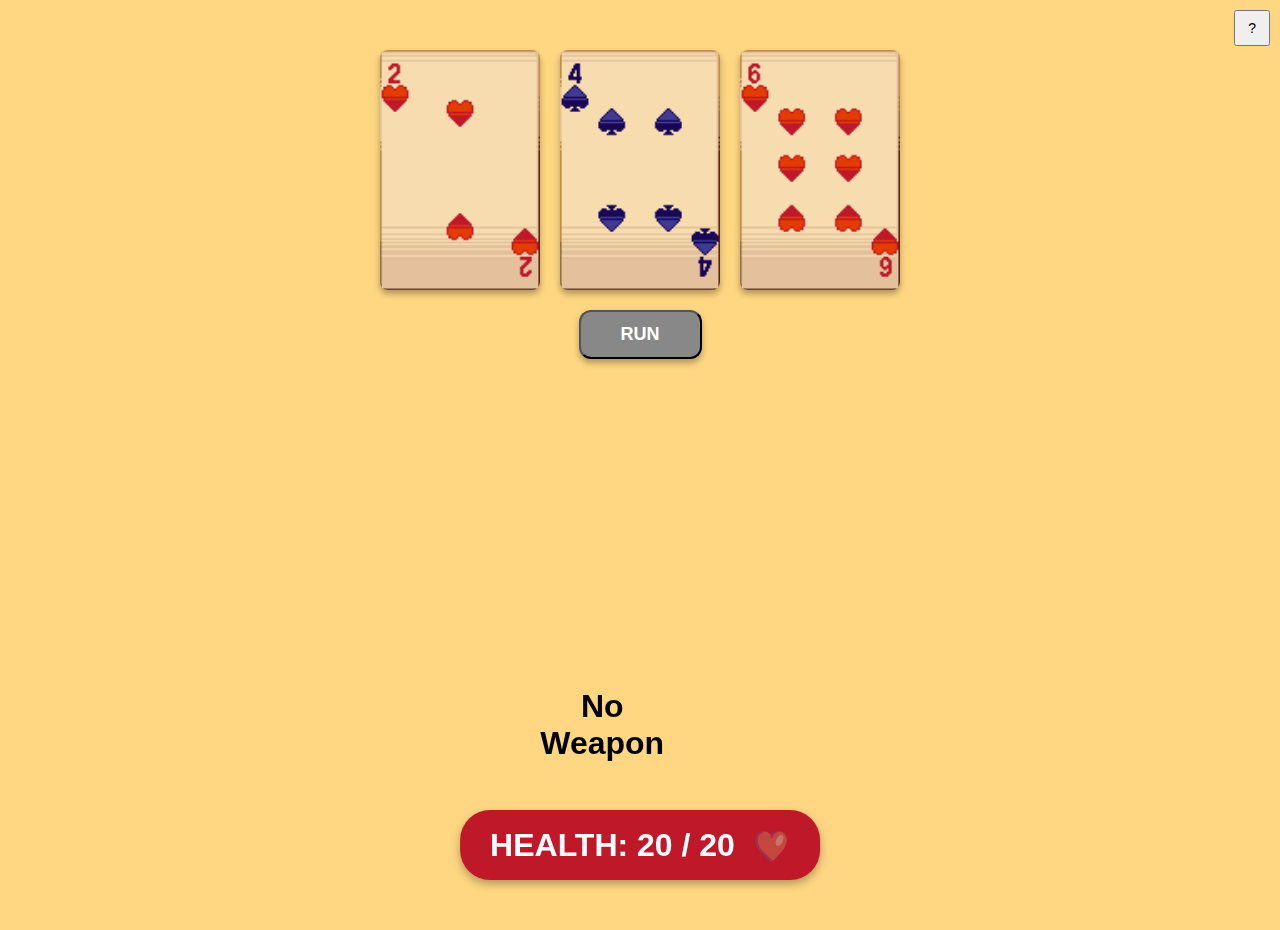
<file: index.html>
<!DOCTYPE html>
<html lang="en">
<head>
<meta charset="UTF-8" />
<meta name="viewport" content="width=device-width, initial-scale=1" />
<title>Scoundrel</title>
<link rel="stylesheet" href="style.css" />
</head>
<body>
<div id="game">
<div id="room-cards"></div>
<button id="run" onclick="Run()">RUN</button>
<div id="weapon">
    <div id="weapon-display"></div>
    <div id="taint-display"></div></div>
<div id="health-display"></div>
</div>
<button id="help-button">?</button>
<div id="help"><button id="help-close">Close</button>
<h1>Welcome to Scoundrel!</h1>
<p>Scoundrel is a solitaire played with a normal 52 card deck excluding the red royals and aces</p>

<p>In Scoundrel the player starts with 20 health (usually represented with red royals, aces, and jokers) and will lose once their health reaches 0</p>
<p>Every suit in scoundrel has different effects to be discussed later</p>
<p>A card's rank represents its power with number cards having power equal to their rank and the other cards powers are</p>
<pre>Jack: 11
Queen: 12
King: 13
Ace: 14</pre>
<p>In a game of scoundrel the goal is to use up all the cards without reaching 0 health. At any point of scoundrel up to 4 cards are available to be used in the 'room'.</p> The room will be refilled back to 4 once only one card is available to be used. The player thus must use 3 of the cards before refilling the room
<p>When acting, the player can choose to either use a room card or run.</p>
<p>Running places the room cards at THE BACK of the deck and the run action is refreshed when the room is refilled</p>

<h1>The Cards</h1>
<p><strong>Hearts</strong> act as health potions and simply regain health equal to their power</p>
<p><strong>Diamonds</strong> are the weapons players can pick up in the dungeon. New diamond cards will replace the current weapon. While attacking players will lose less health equal to the power of the weapon held.</p>
<p><strong>Clubs & Spades</strong> are the monster cards in the dungeon. When used a monster card will deal damage to the player equal to the monster's rank however this can be decreased if the player decides to use a weapon. If a weapon is used while attacking the weapon will gain a 'taint' and this taint is the card attacked with a weapon.</p>
<p>ie: A player who uses the 8 of diamonds while attacking an ace of spades (14 power) would take 6 damage and gain the ace as a taint.</p>

<h1>Taints</h1>
<p>Properly balancing taints is the most important part of Scoundrel. Once a weapon is used against a monster card, it will adopt it as a taint and that weapon can now only be used against monster cards with a lower power than the taint.</p>
<pre>ie: A weapon tainted with a 5 monster card can only fight monster cards with powers 1-4
Picking up a new weapon removes the taint


The keen may realize at this point that a rough strategy is to attack higher monster cards before attacking lower monster cards
The keener may realize that running can be used to find wanted cards
And the keenest may realize that running does a lot more than just give new cards...</pre>
</div>
<script src="main.js"></script>
</body>
</html>
</file>
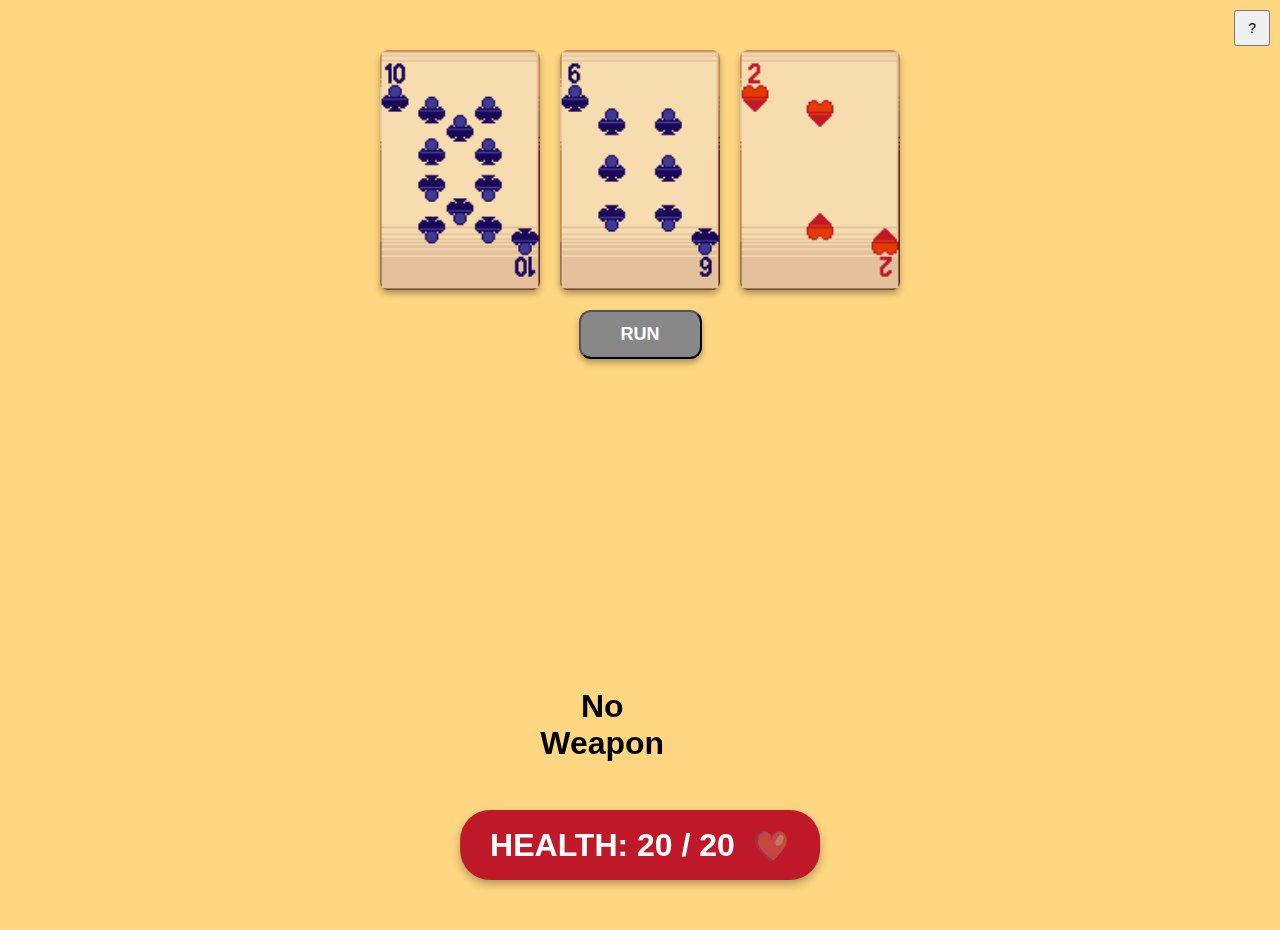
<file: scoundrel.html>
<!DOCTYPE html>
<html lang="en">
<head>
<meta charset="UTF-8" />
<meta name="viewport" content="width=device-width, initial-scale=1" />
<title>Scoundrel</title>
<link rel="stylesheet" href="style.css" />
</head>
<body>
<div id="game">
<div id="room-cards"></div>
<button id="run" onclick="Run()">RUN</button>
<div id="weapon">
    <div id="weapon-display"></div>
    <div id="taint-display"></div></div>
<div id="health-display"></div>
</div>
<button id="help-button">?</button>
<div id="help"><button id="help-close">Close</button>
<h1>Welcome to Scoundrel!</h1>
<p>Scoundrel is a solitaire played with a normal 52 card deck excluding the red royals and aces</p>

<p>In Scoundrel the player starts with 20 health (usually represented with red royals, aces, and jokers) and will lose once their health reaches 0</p>
<p>Every suit in scoundrel has different effects to be discussed later</p>
<p>A card's rank represents its power with number cards having power equal to their rank and the other cards powers are</p>
<pre>Jack: 11
Queen: 12
King: 13
Ace: 14</pre>
<p>In a game of scoundrel the goal is to use up all the cards without reaching 0 health. At any point of scoundrel up to 4 cards are available to be used in the 'room'.</p> The room will be refilled back to 4 once only one card is available to be used. The player thus must use 3 of the cards before refilling the room
<p>When acting, the player can choose to either use a room card or run.</p>
<p>Running places the room cards at THE BACK of the deck and the run action is refreshed when the room is refilled</p>

<h1>The Cards</h1>
<p><strong>Hearts</strong> act as health potions and simply regain health equal to their power</p>
<p><strong>Diamonds</strong> are the weapons players can pick up in the dungeon. New diamond cards will replace the current weapon. While attacking players will lose less health equal to the power of the weapon held.</p>
<p><strong>Clubs & Spades</strong> are the monster cards in the dungeon. When used a monster card will deal damage to the player equal to the monster's rank however this can be decreased if the player decides to use a weapon. If a weapon is used while attacking the weapon will gain a 'taint' and this taint is the card attacked with a weapon.</p>
<p>ie: A player who uses the 8 of diamonds while attacking an ace of spades (14 power) would take 6 damage and gain the ace as a taint.</p>

<h1>Taints</h1>
<p>Properly balancing taints is the most important part of Scoundrel. Once a weapon is used against a monster card, it will adopt it as a taint and that weapon can now only be used against monster cards with a lower power than the taint.</p>
<pre>ie: A weapon tainted with a 5 monster card can only fight monster cards with powers 1-4
Picking up a new weapon removes the taint


The keen may realize at this point that a rough strategy is to attack higher monster cards before attacking lower monster cards
The keener may realize that running can be used to find wanted cards
And the keenest may realize that running does a lot more than just give new cards...</pre>
</div>
<script src="main.js"></script>
</body>
</html>
</file>
<file: style.css>
body {
  margin: 0;
  background: #ffd782;
  display: flex;
  justify-content: center;
  align-items: flex-start;
  height: 100vh;
  padding-top: 30px;
  font-family: Arial, sans-serif;
}
.runFalse {
  opacity: 0.5;
}

#room-cards {
  display: flex;
  justify-content: center;
  gap: 20px; /* equal spacing */
  max-width: 800px;
  width: 100%;
}
#room-cards img {
  width: 160px;
  height: auto;
  border-radius: 8px;
  box-shadow: 0 4px 6px rgba(0,0,0,0.3);
  cursor: pointer;
  transition: transform 0.2s ease;
}
#room-cards img:hover {
  transform: translateY(-10px);
}
#game{
  position:absolute;
  top: 50px;
}
#run {
  margin: 20px auto 0 auto;
  display: block;
  background-color: #888888;
  color: white;
  font-weight: bold;
  font-size: 18px;
  padding: 12px 40px;
  border-radius: 12px;
  box-shadow: 0 4px 6px rgba(0,0,0,0.3);
  cursor: pointer;
  user-select: none;
  transition: background-color 0.3s ease, transform 0.2s ease;
  text-align: center;
  max-width: 200px;
}
#weapon {
  position: fixed;
  bottom: 100px;
  left: 50%;
  transform: translateX(-50%);
  display: flex;
  justify-content: center;
  gap: 24px;
  z-index: 1000;
}
#taint-display {
  text-align: center;
  display: flex;
  flex-direction: column;
  align-items: center;
  justify-content: center;
  min-height: 150px;
  max-width: 800px;
  width: 100%;
  margin: 20px auto 0 auto;
  filter: grayscale(100%) brightness(80%) contrast(120%);
}
#taint-display img {
  width: 160px;
  height: auto;
  border-radius: 6px;
  box-shadow: 0 3px 5px rgba(0,0,0,0.25);
}
#weapon-display {
  display: flex;
  justify-content: center; 
  align-items: center;    
  flex-direction: column;  
  max-width: 800px;
  width: 100%;
  margin: 20px auto 0 auto;
  min-height: 150px;       
}
#weapon-display h1 {
  text-align: center;
}
#weapon-display img {
  width: 160px;
  height: auto;
  border-radius: 8px;
  box-shadow: 0 4px 6px rgba(0,0,0,0.3);
  cursor: pointer;
  transition: transform 0.2s ease;
}
#health-display {
  position: fixed;
  bottom: 20px;
  left: 50%;
  transform: translateX(-50%);
  background: #bf1929;
  color: white;
  font-weight: bold;
  font-size: 32px;
  padding: 15px 30px;
  border-radius: 30px;
  display: flex;
  align-items: center;
  gap: 15px;
  box-shadow: 0 4px 8px rgba(0,0,0,0.3);
  user-select: none;
  z-index: 1000;
}
#health-display img {
  width: 40px;
  height: 40px;
}
#help-button {
  position: fixed;
  top: 10px;
  right: 10px;
  z-index: 1000;
  padding: 8px 12px;
  font-size: 14px;
  cursor: pointer;
}
#help{
  display: none;
  position: fixed;
  top: 0; left: 0;
  width: 100vw;
  height: 100vh;
  background-color: rgba(0,0,0,0.85);
  color: white;
  font-size: 18px;
  padding: 40px;
  box-sizing: border-box;
  overflow-y: auto;
  z-index: 9999;
}
#help-close {
  position: absolute;
  top: 20px;
  right: 30px;
  font-size: 20px;
  background: transparent;
  border: none;
  color: white;
  cursor: pointer;
}
#run:hover {
  background-color: #666666;
  transform: translateY(-3px);
}
</file>
